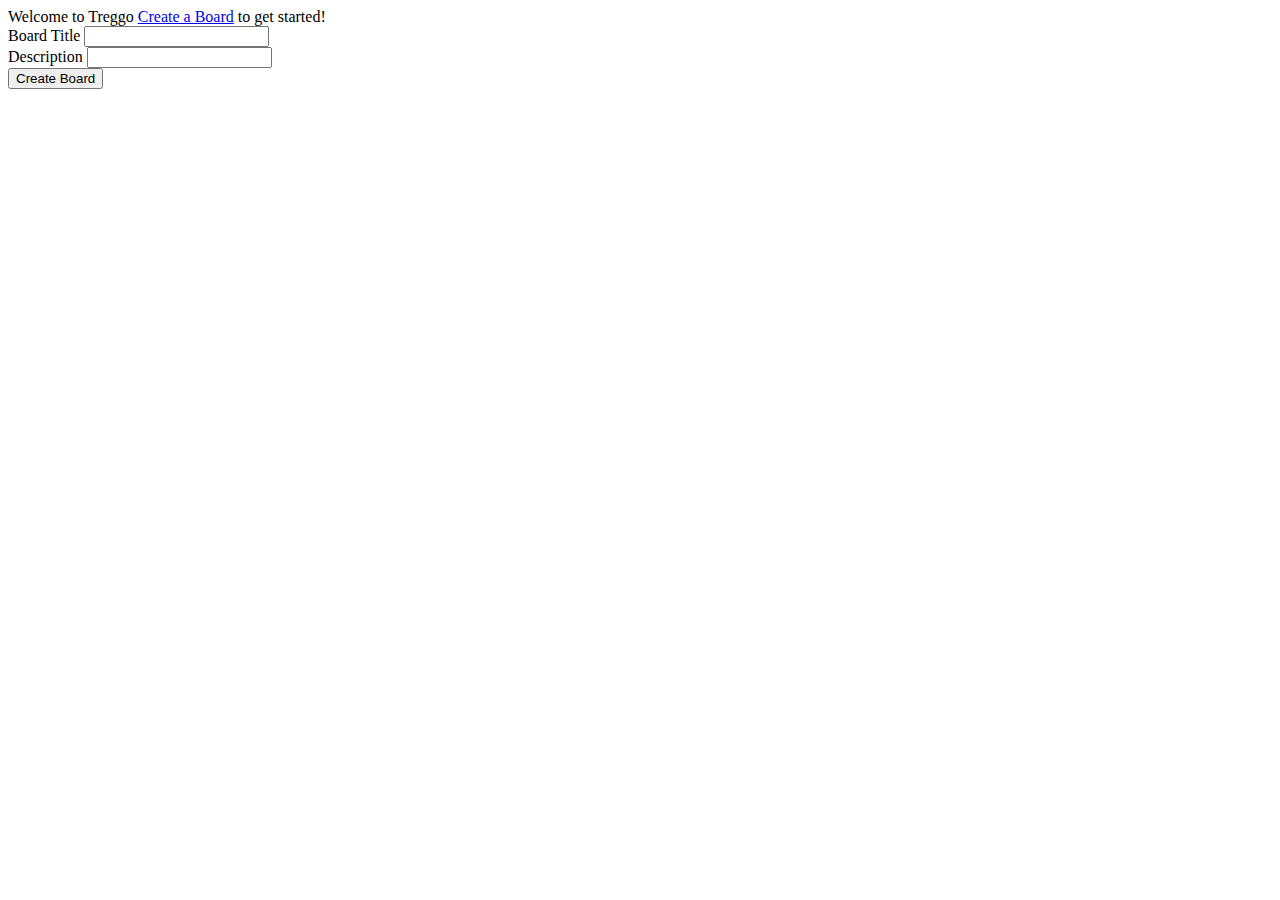
<file: index.html>
<!DOCTYPE html>
<html>
  <head>
    <title>Trello Clone</title> 
  </head>
  <body>
    Welcome to Treggo
    <a href="#create-board">Create a Board</a> to get started!
    <div id="routerRoot"></div>

    <script src="../js/Route.js"></script>
    <script src="../js/Router.js"></script>
    <script src="../js/boards.js"></script>
    <script src="../js/app.js"></script>
    <script src="../js/Board.js"></script>
    <script src="../js/create-board.js"></script>
    
  </body>
</html>
</file>
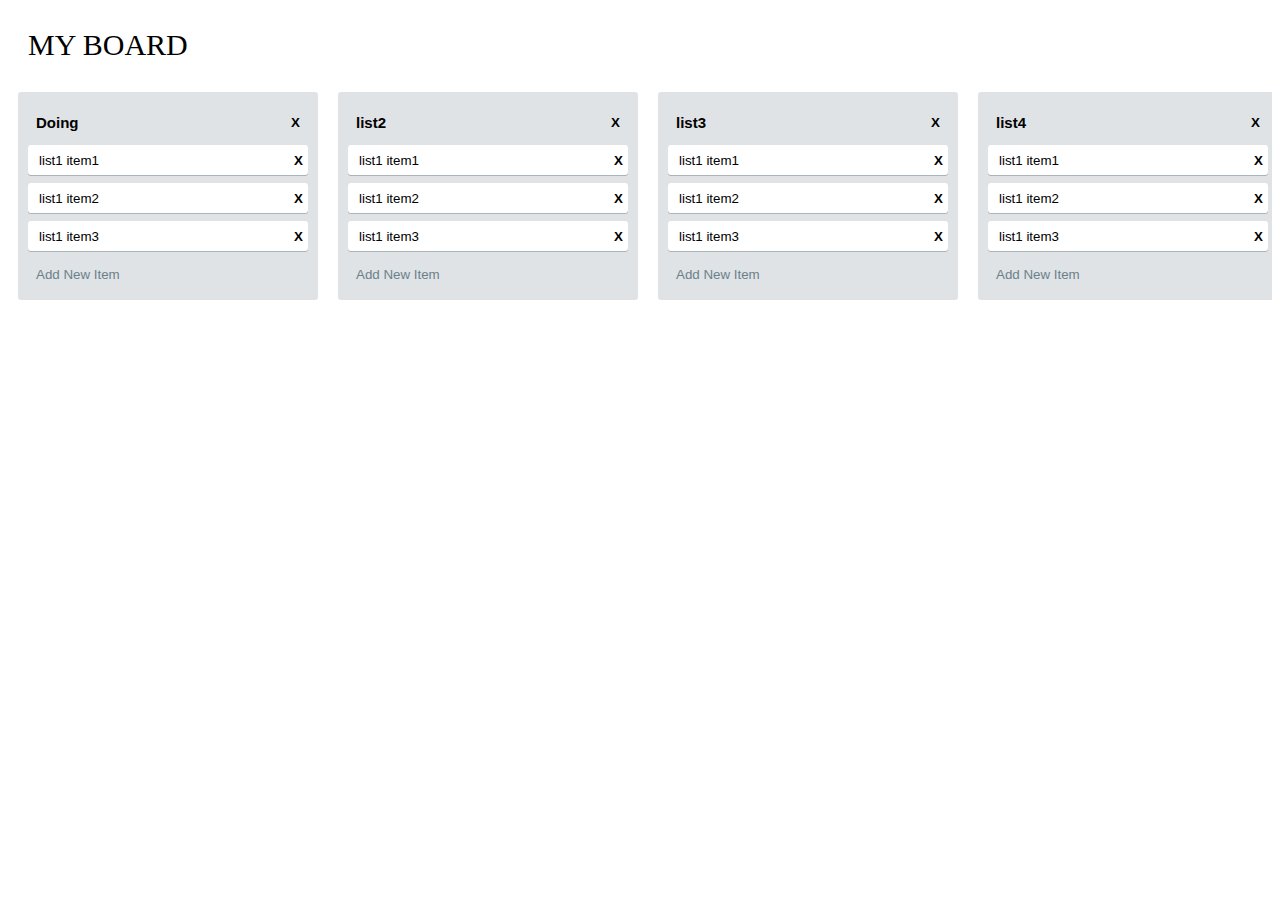
<file: Views/board.html>
<!DOCTYPE html>
<html>
  <head>
    <title>Treggo - Board</title> 
    <link href="../css/index.css" type="text/css" rel="stylesheet"s>
  </head>
  <body>
    <div id="board">
    </div>

    <script>
      window.boards = [];
      const board = {
        'title': 'my board',
        'description': 'Random description',
        lists: [
          {
            'title': 'Doing',
            items: [
              { title: 'list1 item1 '},
              { title: 'list1 item2 '},
              { title: 'list1 item3 '},
            ]
          },
          {
            'title': 'list2',
            items: [
              { title: 'list1 item1 '},
              { title: 'list1 item2 '},
              { title: 'list1 item3 '},
            ]
          },
          {
            'title': 'list3',
            items: [
              { title: 'list1 item1 '},
              { title: 'list1 item2 '},
              { title: 'list1 item3 '},
            ]
          },
          {
            'title': 'list4',
            items: [
              { title: 'list1 item1 '},
              { title: 'list1 item2 '},
              { title: 'list1 item3 '},
            ]
          },
          {
            'title': 'list5',
            items: [
              { title: 'list2 item1 '},
              { title: 'list2 item2 '},
              { title: 'list2 item3 '},
            ]
          }
        ]
      }
      window.boards.push(board);
    </script>

    <script src="../js/Board.js"></script>
    <script src="../js/List.js"></script>
    <script src="../js/ListItem.js"></script>
    <script src="../js/utils.js"></script>
    <script>
      createBoardFromJson(window.boards[0], document.getElementById('board'));
    </script>
    
  </body>
</html>
</file>
<file: css/index.css>
@import './board.css';
@import './list.css';
@import './list-item.css';

ul {
  padding: 0;
  margin: 0;
  list-style-type: none;
}

.hidden {
  display: none;
}

textarea {
  resize: none;
}

.remove {
  padding: 0px;
  margin: 0px;
  background: none;
  border: none;
  font-weight: 900;
  cursor: pointer
}

.remove:hover {
  color: red;
}
</file>
